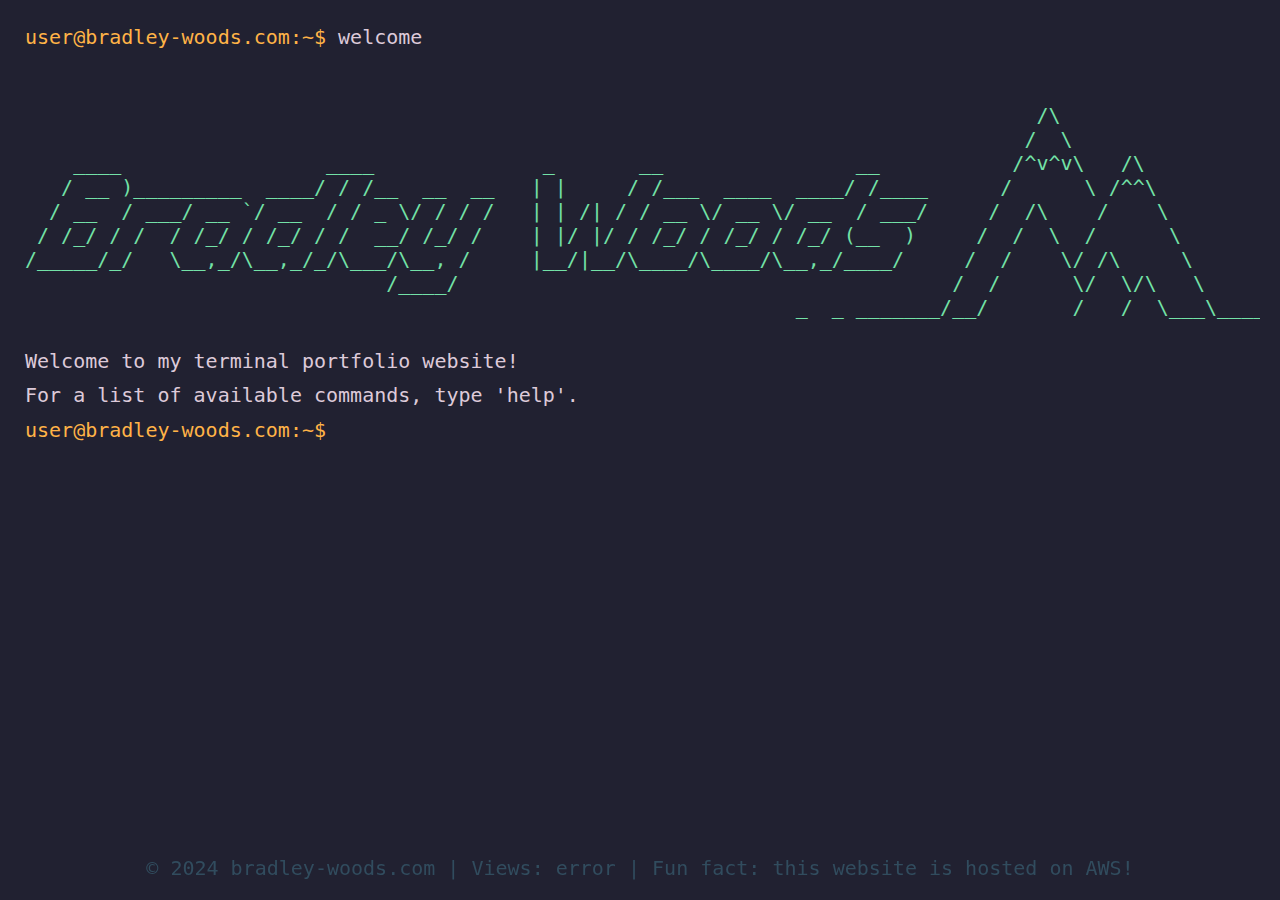
<file: index.html>
<!DOCTYPE html>
<html lang="en">
<head>
    <meta charset="UTF-8">
    <meta name="viewport" content="width=device-width, initial-scale=1.0">
    <title>Bradley Woods Terminal</title>
    <link rel="icon" type="image/png" href="images/icon.png">
    <link rel="stylesheet" href="styles.css">
</head>
<body>
    <div class="terminal" id="terminal">
        <div class="input-line">
            <span class="prompt">user@bradley-woods.com:~$</span>
            <input type="text" id="commandInput" autocomplete="off" autofocus>
        </div>
        <!-- Footer section -->
        <footer>
            <p>&copy; 2024 bradley-woods.com | <span class="view-count">Views: error</span> | Fun fact: this website is hosted on AWS! </p>
        </footer>
    </div>
    <script src="script.js"></script>
</body>
</html>
</file>
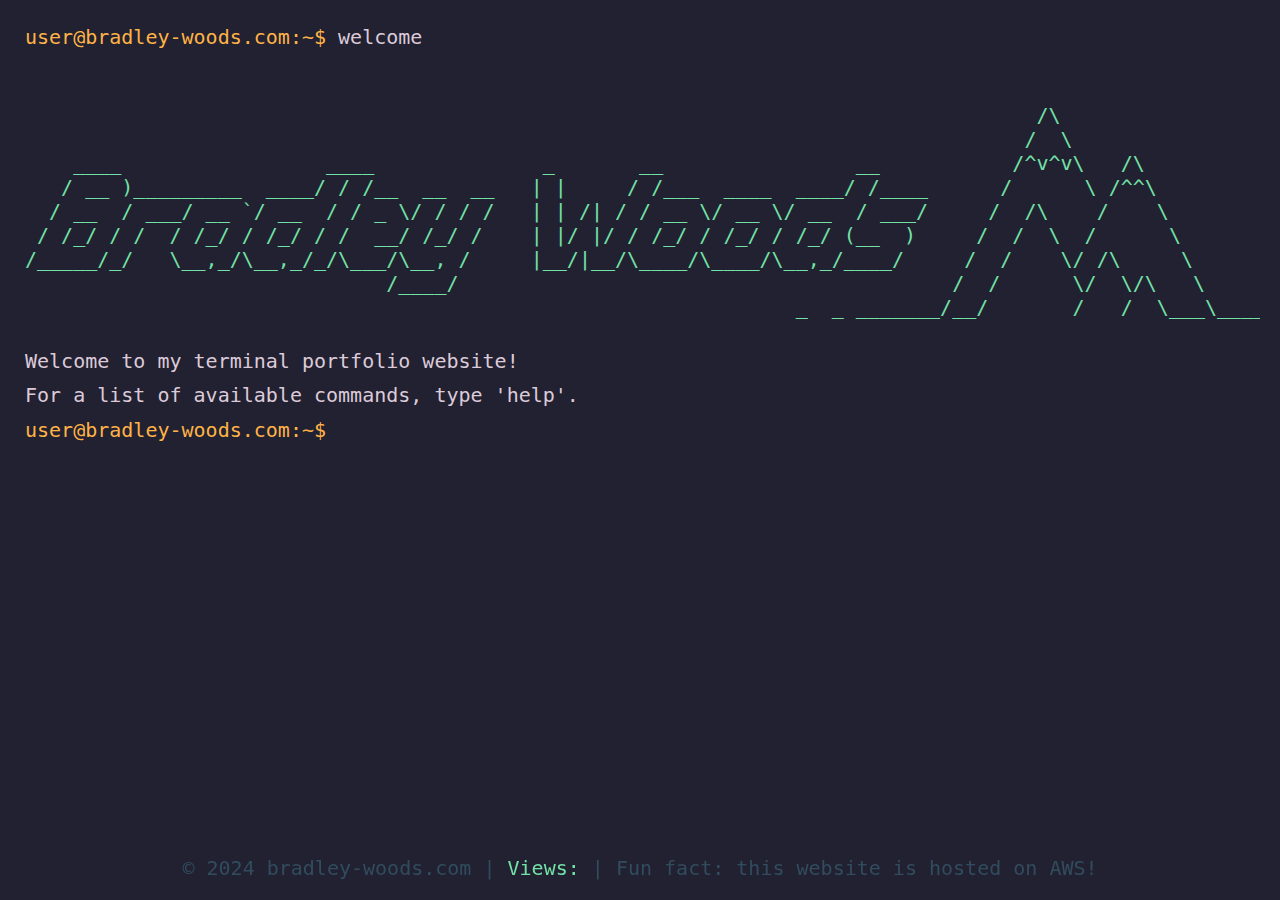
<file: website/index.html>
<!DOCTYPE html>
<html lang="en">
<head>
    <!-- <script>
        fetch("https://t21g4s5o76.execute-api.eu-west-2.amazonaws.com/Prod/views")
        .then(response => response.json())
        .then((data) => {
            document.getElementById('me').innerText = data
        })
    </script> -->
    <meta charset="UTF-8">
    <meta name="viewport" content="width=device-width, initial-scale=1.0">
    <title>Bradley Woods Terminal</title>
    <link rel="icon" type="image/png" href="images/icon.png">
    <link rel="stylesheet" href="styles.css">
</head>
<body>
    <div class="terminal" id="terminal">
        <div class="input-line">
            <span class="prompt">user@bradley-woods.com:~$</span>
            <input type="text" id="commandInput" autocomplete="off" autofocus>
        </div>
        <!-- Footer section -->
        <footer>
            <p>&copy; 2024 bradley-woods.com | <span class="view-count">Views: </span> | Fun fact: this website is hosted on AWS! </p>
        </footer>
    </div>
    <script src="script.js"></script>
</body>
</html>
</file>
<file: styles.css>
:root {
    --bg-color: #212131;
}

body {
    font-family: 'Monaco', monospace;
    font-size: 20px;
    background-color: var(--bg-color);
    color: #DDCAD9;
    margin: 20px;
    display: flex;
    align-items: center;
    justify-content: center;
    height: 90vh;
}

.terminal {
    width: 100%;
    height: 100%;
    overflow-y: auto;
    display: flex;
    flex-direction: column;
}

.terminal::-webkit-scrollbar {
    width: 12px;
}

.terminal::-webkit-scrollbar-track {
    background: transparent;
}

.terminal::-webkit-scrollbar-thumb {
    background-color: #314C5E;
    border-radius: 6px;
}

.terminal::-webkit-scrollbar-thumb:hover {
    background-color: #DDCAD9;
}


.input-line,
.line {
    padding: 5px;
}

.prompt {
    color: #ffb347;
    margin-right: 44px;
    display: inline-block;
    width: 230px;
}

.input-line {
    white-space: nowrap;
}

input {
    background-color: transparent;
    border: none;
    outline: none;
    font-family: 'Monaco', monospace;
    font-size: 20px;
    flex-grow: 1;
    color: #DDCAD9;
    caret-color: #314C5E;
}

.line {
    display: flex;
    align-items: center;
}

.output-line {
    margin: 0;
}

.ascii-art {
    white-space: pre-line;
    color: #73e2a7;
}

footer {
    position: fixed;
    bottom: 0;
    left: 50%;
    transform: translateX(-50%);
    color: #314C5E;
    width: 100%;
    text-align: center;
}

body {
    margin-bottom: 0px;
}
</file>
<file: website/styles.css>
:root {
    --bg-color: #212131;
}

body {
    font-family: 'Monaco', monospace;
    font-size: 20px;
    background-color: var(--bg-color);
    color: #DDCAD9;
    margin: 20px;
    display: flex;
    align-items: center;
    justify-content: center;
    height: 90vh;
}

.terminal {
    width: 100%;
    height: 100%;
    overflow-y: auto;
    display: flex;
    flex-direction: column;
}

.terminal::-webkit-scrollbar {
    width: 12px;
}

.terminal::-webkit-scrollbar-track {
    background: transparent;
}

.terminal::-webkit-scrollbar-thumb {
    background-color: #314C5E;
    border-radius: 6px;
}

.terminal::-webkit-scrollbar-thumb:hover {
    background-color: #DDCAD9;
}


.input-line,
.line {
    padding: 5px;
}

.prompt {
    color: #ffb347;
    margin-right: 44px;
    display: inline-block;
    width: 230px;
}

.input-line {
    white-space: nowrap;
}

input {
    background-color: transparent;
    border: none;
    outline: none;
    font-family: 'Monaco', monospace;
    font-size: 20px;
    flex-grow: 1;
    color: #DDCAD9;
    caret-color: #314C5E;
}

.line {
    display: flex;
    align-items: center;
}

.output-line {
    margin: 0;
}

.ascii-art {
    white-space: pre-line;
    color: #73e2a7;
}

.view-count {
    white-space: pre-line;
    color: #73e2a7;
}

footer {
    position: fixed;
    bottom: 0;
    left: 50%;
    transform: translateX(-50%);
    color: #314C5E;
    width: 100%;
    text-align: center;
}

body {
    margin-bottom: 0px;
}
</file>
